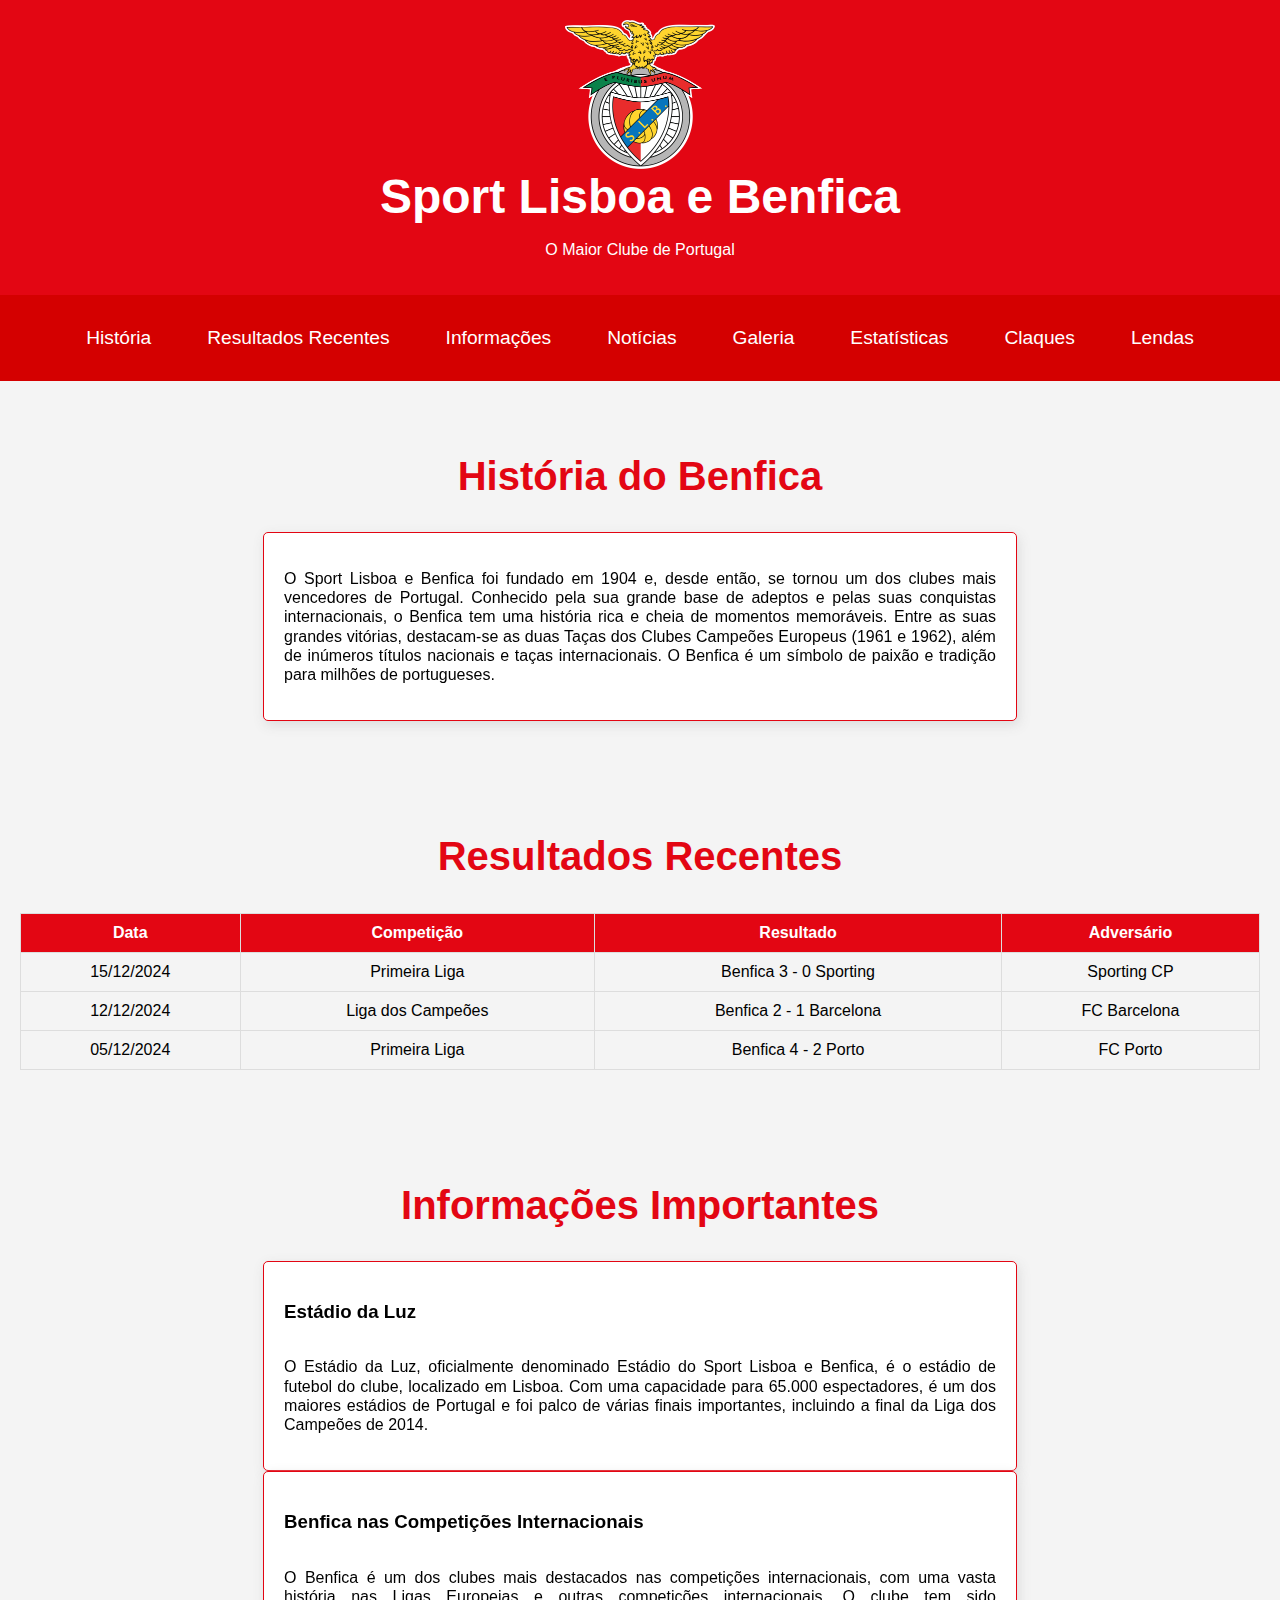
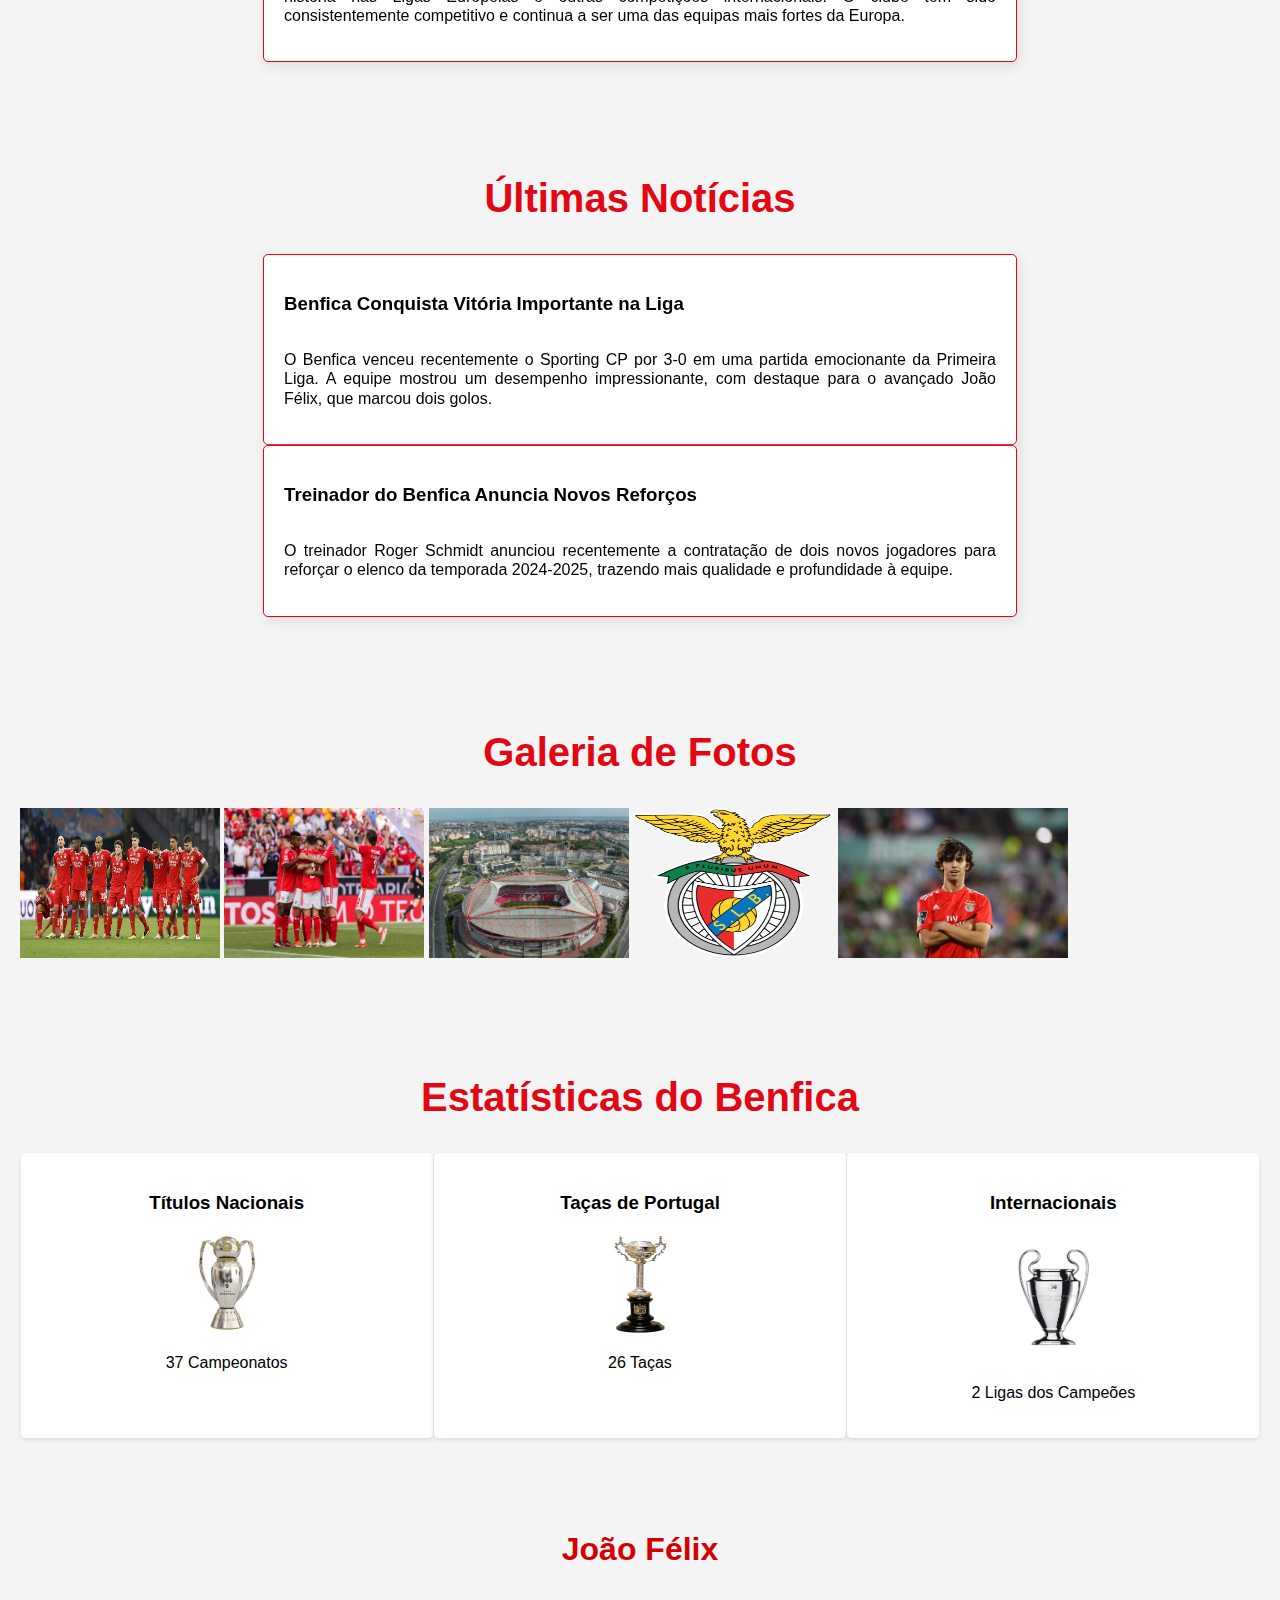
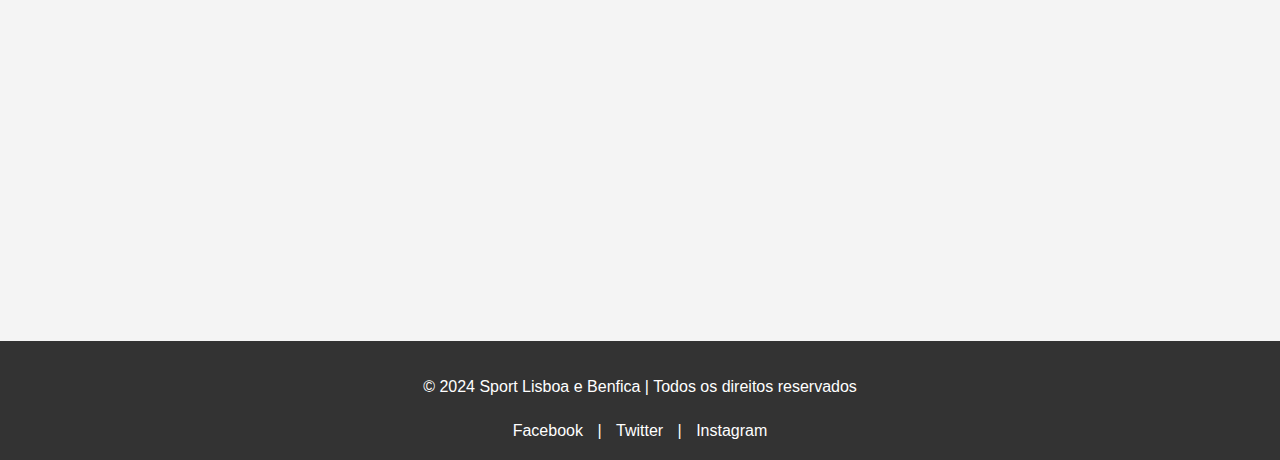
<file: index.html>
<!DOCTYPE html>
<html lang="pt">
<head>
    <meta charset="UTF-8">
    <meta name="viewport" content="width=device-width, initial-scale=1.0">
    <title>Benfica - O Maior Clube de Portugal</title>
    <link rel="stylesheet" href="style.css">
</head>
<body>
    <header>
        <img src="SL_Benfica_logo.webp.webp.webp.webp" alt="Logotipo do Benfica">
        <h1>Sport Lisboa e Benfica</h1>
        <p>O Maior Clube de Portugal</p>
    </header>

    <nav>
        <a href="#historia">História</a>
        <a href="#resultados">Resultados Recentes</a>
        <a href="#informacoes">Informações</a>
        <a href="#noticias">Notícias</a>
        <a href="#galeria">Galeria</a>
        <a href="#estatisticas">Estatísticas</a>
        <a href="claques.html">Claques</a>
        <a href="lendas.html">Lendas</a>
    </nav>

    <section id="historia">
        <h2>História do Benfica</h2>
        <div class="card">
            <p>O Sport Lisboa e Benfica foi fundado em 1904 e, desde então, se tornou um dos clubes mais vencedores de Portugal. Conhecido pela sua grande base de adeptos e pelas suas conquistas internacionais, o Benfica tem uma história rica e cheia de momentos memoráveis. Entre as suas grandes vitórias, destacam-se as duas Taças dos Clubes Campeões Europeus (1961 e 1962), além de inúmeros títulos nacionais e taças internacionais. O Benfica é um símbolo de paixão e tradição para milhões de portugueses.</p>
        </div>
    </section>

    <section id="resultados">
        <h2>Resultados Recentes</h2>
        <table class="results-table">
            <thead>
                <tr>
                    <th>Data</th>
                    <th>Competição</th>
                    <th>Resultado</th>
                    <th>Adversário</th>
                </tr>
            </thead>
            <tbody>
                <tr>
                    <td>15/12/2024</td>
                    <td>Primeira Liga</td>
                    <td>Benfica 3 - 0 Sporting</td>
                    <td>Sporting CP</td>
                </tr>
                <tr>
                    <td>12/12/2024</td>
                    <td>Liga dos Campeões</td>
                    <td>Benfica 2 - 1 Barcelona</td>
                    <td>FC Barcelona</td>
                </tr>
                <tr>
                    <td>05/12/2024</td>
                    <td>Primeira Liga</td>
                    <td>Benfica 4 - 2 Porto</td>
                    <td>FC Porto</td>
                </tr>
            </tbody>
        </table>
    </section>

    <section id="informacoes">
        <h2>Informações Importantes</h2>
        <div class="card">
            <h3>Estádio da Luz</h3>
            <p>O Estádio da Luz, oficialmente denominado Estádio do Sport Lisboa e Benfica, é o estádio de futebol do clube, localizado em Lisboa. Com uma capacidade para 65.000 espectadores, é um dos maiores estádios de Portugal e foi palco de várias finais importantes, incluindo a final da Liga dos Campeões de 2014.</p>
        </div>
        <div class="card">
            <h3>Benfica nas Competições Internacionais</h3>
            <p>O Benfica é um dos clubes mais destacados nas competições internacionais, com uma vasta história nas Ligas Europeias e outras competições internacionais. O clube tem sido consistentemente competitivo e continua a ser uma das equipas mais fortes da Europa.</p>
        </div>
    </section>

    <section id="noticias">
        <h2>Últimas Notícias</h2>
        <div class="card">
            <h3>Benfica Conquista Vitória Importante na Liga</h3>
            <p>O Benfica venceu recentemente o Sporting CP por 3-0 em uma partida emocionante da Primeira Liga. A equipe mostrou um desempenho impressionante, com destaque para o avançado João Félix, que marcou dois golos.</p>
        </div>
        <div class="card">
            <h3>Treinador do Benfica Anuncia Novos Reforços</h3>
            <p>O treinador Roger Schmidt anunciou recentemente a contratação de dois novos jogadores para reforçar o elenco da temporada 2024-2025, trazendo mais qualidade e profundidade à equipe.</p>
        </div>
    </section>

    <section id="galeria">
        <h2>Galeria de Fotos</h2>
        <div class="gallery">
            <img src="31f1d7d7cf8b26671f0ec4271b1b0928.webp" alt="" width="200" height="150">
            <img src="mw-1920.webp" alt="" width="200" height="150">
            <img src="pnm_64b54b9068e32839573855.webp.webp" alt="" width="200" height="150">
            <img src="SL_Benfica_logo.webp.webp.webp.webp" alt="" width="200" height="150">
            <img src="doc2019051226226789_3nf12731864760bdefaultlarge_1024.webp.webp" alt="" width="230" height="150">
        </div>
    </section>

    <section id="estatisticas">
        <h2>Estatísticas do Benfica</h2>
        <div class="statistics">
            <div>
                <h3>Títulos Nacionais</h3>
                <img src="Liga Lusitana.webp.webp" alt="Campeonato Português" width="150" height="100">
                <p>37 Campeonatos</p>
            </div>
            <div>
                <h3>Taças de Portugal</h3>
                <img src="F._Taça_de_Portugal.webp" alt="Taça de Portugal" width="100" height="100">
                <p>26 Taças</p>
            </div>
            <div>
                <h3>Internacionais</h3>
                <img src="166f07f50059c351ed0d854ae3b6d673.webp" alt="Liga dos Campeões" width="100" height="130">
                <p>2 Ligas dos Campeões</p>
            </div>
        </div>
    </section>
    <body>
        <p>
            <center>
                <h1 class="joao"> João Félix </h1>
            </center>
         
        </p>
        <center>
        <iframe width="560" height="315" src="https://www.youtube.com/embed/L69HmQ44AhU?si=KDdE4nenvprB4VVh" title="YouTube video player" frameborder="0" allow="accelerometer; autoplay; clipboard-write; encrypted-media; gyroscope; picture-in-picture; web-share" referrerpolicy="strict-origin-when-cross-origin" allowfullscreen></iframe>
    </center>
    </body>

    <footer>
        <p>&copy; 2024 Sport Lisboa e Benfica | Todos os direitos reservados</p>
        <div class="social-media">
            <a href="https://www.facebook.com/SLBenfica" target="_blank">Facebook</a> | 
            <a href="https://twitter.com/slbenfica" target="_blank">Twitter</a> | 
            <a href="https://www.instagram.com/SLBenfica" target="_blank">Instagram</a>
        </div>
    </footer>
</body>
</html>
</file>
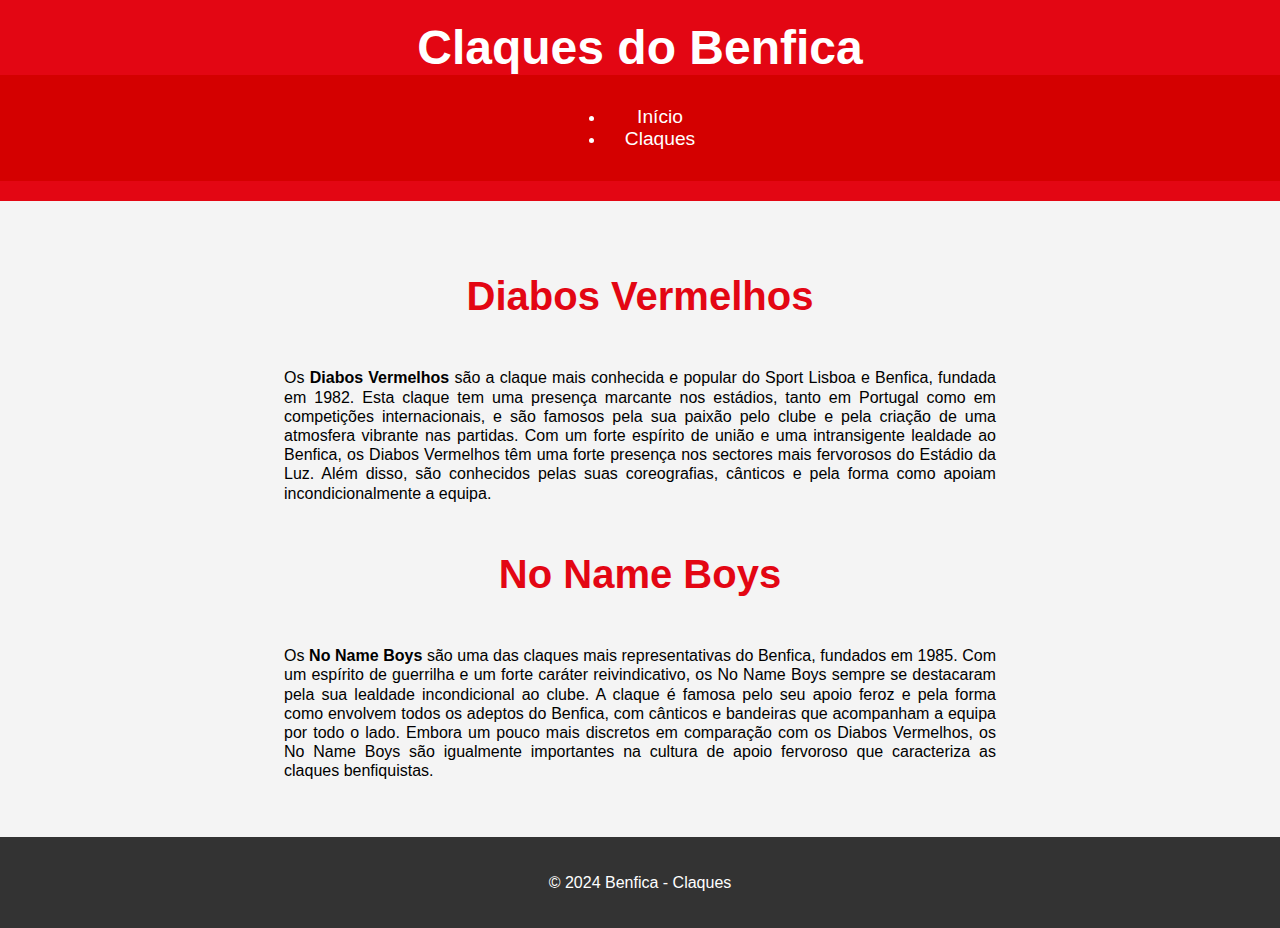
<file: claques.html>
<!DOCTYPE html>
<html lang="pt">
<head>
    <meta charset="UTF-8">
    <meta name="viewport" content="width=device-width, initial-scale=1.0">
    <title>Claques do Benfica</title>
    <link rel="stylesheet" href="style.css">
</head>
<style>
    body {
        font-family: Arial, sans-serif;
        margin: 0;
        padding: 0;
        background-color: #f4f4f4;
    }
    header {
        background-color: #e30613;
        color: white;
        padding: 20px 0;
        text-align: center;
    }
    header h1 {
        margin: 0;
        font-size: 3em;
    }
    nav {
        background-color: #d40000;
        padding: 15px 0;
        text-align: center;
    }
    nav a {
        color: white;
        margin: 0 20px;
        text-decoration: none;
        font-size: 1.2em;
    }
    nav a:hover {
        text-decoration: underline;
    }
    section {
        padding: 40px 20px;
    }
    h2 {
        color: #e30613;
        font-size: 2.5em;
        text-align: center;
    }
    .card {
        background-color: white;
        border: 1px solid #ddd;
        padding: 20px;
        margin: 20px 0;
        border-radius: 5px;
    }
    .card .content {
        margin-top: 10px;
    }
    .results-table {
        width: 100%;
        border-collapse: collapse;
        margin-top: 20px;
    }
    .results-table th, .results-table td {
        border: 1px solid #ddd;
        padding: 10px;
        text-align: center;
    }
    .results-table th {
        background-color: #e30613;
        color: white;
    }
    footer {
        background-color: #333;
        color: white;
        text-align: center;
        padding: 20px;
    }
    .social-media {
        margin-top: 10px;
    }
    .social-media a {
        color: white;
        margin: 0 10px;
        text-decoration: none;
    }
    .social-media a:hover {
        text-decoration: underline;
    }
    .statistics {
        display: flex;
        justify-content: space-around;
        margin-top: 20px;
    }
    .statistics div {
        background-color: #fff;
        padding: 20px;
        border-radius: 5px;
        text-align: center;
        width: 30%;
        box-shadow: 0 2px 5px rgba(0,0,0,0.1);
    }
</style>
<body>
    
    <header>
        <h1>Claques do Benfica</h1>
        <nav>
            <ul>
                <li><a href="index.html">Início</a></li>
               
                <li><a href="claques.html">Claques</a></li>
            </ul>
        </nav>
    </header>
    
    <main>
        <section class="claques">
            <h2>Diabos Vermelhos</h2>
            <p>
                Os <strong>Diabos Vermelhos</strong> são a claque mais conhecida e popular do Sport Lisboa e Benfica, fundada em 1982. Esta claque tem uma presença marcante nos estádios, tanto em Portugal como em competições internacionais, e são famosos pela sua paixão pelo clube e pela criação de uma atmosfera vibrante nas partidas. Com um forte espírito de união e uma intransigente lealdade ao Benfica, os Diabos Vermelhos têm uma forte presença nos sectores mais fervorosos do Estádio da Luz. Além disso, são conhecidos pelas suas coreografias, cânticos e pela forma como apoiam incondicionalmente a equipa.
            </p>

            <h2>No Name Boys</h2>
            <p>
                Os <strong>No Name Boys</strong> são uma das claques mais representativas do Benfica, fundados em 1985. Com um espírito de guerrilha e um forte caráter reivindicativo, os No Name Boys sempre se destacaram pela sua lealdade incondicional ao clube. A claque é famosa pelo seu apoio feroz e pela forma como envolvem todos os adeptos do Benfica, com cânticos e bandeiras que acompanham a equipa por todo o lado. Embora um pouco mais discretos em comparação com os Diabos Vermelhos, os No Name Boys são igualmente importantes na cultura de apoio fervoroso que caracteriza as claques benfiquistas.
            </p>
        </section>
    </main>

    <footer>
        <p>&copy; 2024 Benfica - Claques</p>
    </footer>
</body>
</html>
</file>
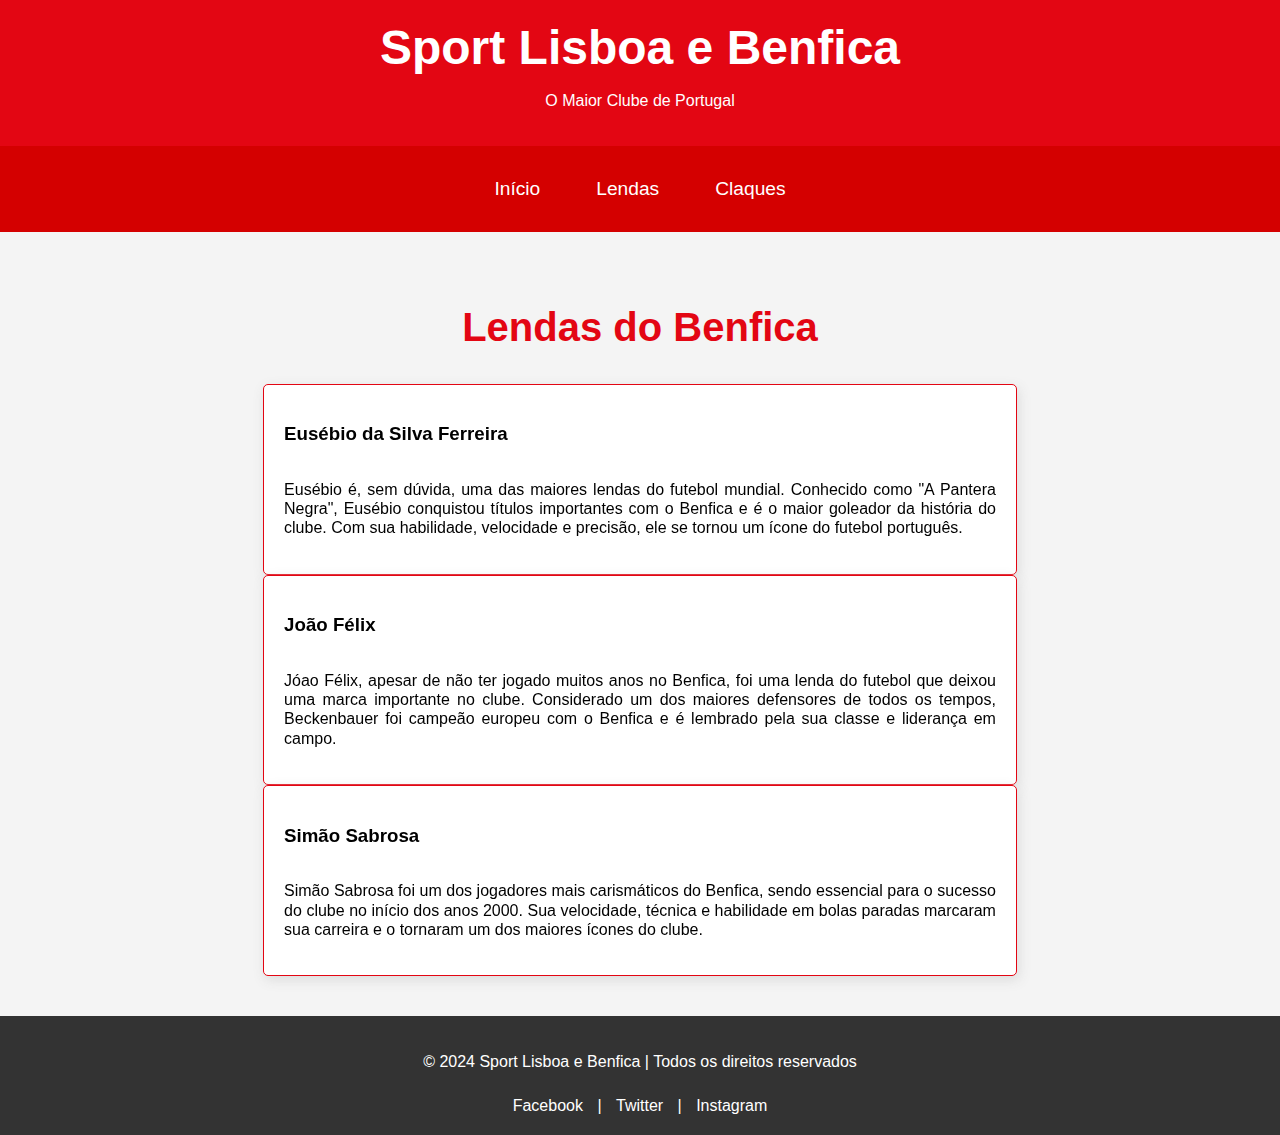
<file: Lendas.html>
<!DOCTYPE html>
<html lang="pt">
<head>
   
    <meta charset="UTF-8">
    <meta name="viewport" content="width=device-width, initial-scale=1.0">
    <title>Lendas do Benfica</title> 
    <link rel="styleheet" href="style.css">
   
</head>
<style>
   
body {
    font-family: Arial, sans-serif;
    margin: 0;
    padding: 0;
    background-color: #f4f4f4;
}
header {
    background-color: #e30613;
    color: white;
    padding: 20px 0;
    text-align: center;
}
header img {
    display: block;
    margin: 0 auto;
    width: 150px;
    height: auto;
}
header h1 {
    margin: 0;
    font-size: 3em;
}
nav {
    background-color: #d40000;
    padding: 2em;
    text-align: center;
    display: flex;
    flex-wrap: wrap;
    gap: 1rem;
    align-items: center;
    justify-content: center;
    
}
nav a {
    color: white;
    margin: 0 20px;
    text-decoration: none;
    font-size: 1.2em;
}
nav a:hover {
    text-decoration: underline;
}
section {
    padding: 40px 20px;
}
h2 {
    color: #e30613;
    font-size: 2.5em;
    text-align: center;
}
.card {
    background-color: white;
    border: 1px solid #e30613;
    padding: 20px;
    margin: 20px 0;
    border-radius: 5px;
    width: fit-content;
    margin: auto;
    filter: drop-shadow(2px 4px 6px gainsboro);

}
.results-table {
    width: 100%;
    border-collapse: collapse;
    margin-top: 20px;
}
.results-table th, .results-table td {
    border: 1px solid #ddd;
    padding: 10px;
    text-align: center;
}
.results-table th {
    background-color: #e30613;
    color: white;
}
footer {
    background-color: #333;
    color: white;
    text-align: center;
    padding: 20px;
}
.social-media {
    margin-top: 10px;
}
.social-media a {
    color: white;
    margin: 0 10px;
    text-decoration: none;
}
.social-media a:hover {
    text-decoration: underline;
}
.statistics {
    display: flex;
    justify-content: space-around;
    margin-top: 20px;
}
.statistics div {
    background-color: #fff;
    padding: 20px;
    border-radius: 5px;
    text-align: center;
    width: 30%;
    box-shadow: 0 2px 5px rgba(0,0,0,0.1);
}

p {
    max-width: 80ch;
    text-align: justify;
    line-height: 1.2em;
    text-wrap-mode: wrap;
    width: fit-content;
    margin: auto;
    padding: 1rem 0 1rem 0;
}

.joao{
   color: #d40000; 
} 
</style>
<body>
    <header>
        
        <h1>Sport Lisboa e Benfica</h1>
        <p>O Maior Clube de Portugal</p>
    </header>

    <nav>
        <a href="index.html">Início</a>
        <a href="lendas.html">Lendas</a>
        <a href="claques.html">Claques</a>

    </nav>

    <section id="lendas">
        <h2>Lendas do Benfica</h2>
        <div class="card">
            <h3>Eusébio da Silva Ferreira</h3>
            <p>Eusébio é, sem dúvida, uma das maiores lendas do futebol mundial. Conhecido como "A Pantera Negra", Eusébio conquistou títulos importantes com o Benfica e é o maior goleador da história do clube. Com sua habilidade, velocidade e precisão, ele se tornou um ícone do futebol português.</p>
        </div>
        <div class="card">
            <h3>João Félix</h3>
            <p>Jóao Félix, apesar de não ter jogado muitos anos no Benfica, foi uma lenda do futebol que deixou uma marca importante no clube. Considerado um dos maiores defensores de todos os tempos, Beckenbauer foi campeão europeu com o Benfica e é lembrado pela sua classe e liderança em campo.</p>
        </div>
        <div class="card">
            <h3>Simão Sabrosa</h3>
            <p>Simão Sabrosa foi um dos jogadores mais carismáticos do Benfica, sendo essencial para o sucesso do clube no início dos anos 2000. Sua velocidade, técnica e habilidade em bolas paradas marcaram sua carreira e o tornaram um dos maiores ícones do clube.</p>
        </div>
    </section>

    <footer>
        <p>&copy; 2024 Sport Lisboa e Benfica | Todos os direitos reservados</p>
        <div class="social-media">
            <a href="#">Facebook</a> | <a href="#">Twitter</a> | <a href="#">Instagram</a>
        </div>
    </footer>
</body>
</html>
</file>
<file: style.css>
body {
    font-family: Arial, sans-serif;
    margin: 0;
    padding: 0;
    background-color: #f4f4f4;
}
header {
    background-color: #e30613;
    color: white;
    padding: 20px 0;
    text-align: center;
}
header img {
    display: block;
    margin: 0 auto;
    width: 150px;
    height: auto;
}
header h1 {
    margin: 0;
    font-size: 3em;
}
nav {
    background-color: #d40000;
    padding: 2em;
    text-align: center;
    display: flex;
    flex-wrap: wrap;
    gap: 1rem;
    align-items: center;
    justify-content: center;
    
}
nav a {
    color: white;
    margin: 0 20px;
    text-decoration: none;
    font-size: 1.2em;
}
nav a:hover {
    text-decoration: underline;
}
section {
    padding: 40px 20px;
}
h2 {
    color: #e30613;
    font-size: 2.5em;
    text-align: center;
}
.card {
    background-color: white;
    border: 1px solid #e30613;
    padding: 20px;
    margin: 20px 0;
    border-radius: 5px;
    width: fit-content;
    margin: auto;
    filter: drop-shadow(2px 4px 6px gainsboro);

}
.results-table {
    width: 100%;
    border-collapse: collapse;
    margin-top: 20px;
}
.results-table th, .results-table td {
    border: 1px solid #ddd;
    padding: 10px;
    text-align: center;
}
.results-table th {
    background-color: #e30613;
    color: white;
}
footer {
    background-color: #333;
    color: white;
    text-align: center;
    padding: 20px;
}
.social-media {
    margin-top: 10px;
}
.social-media a {
    color: white;
    margin: 0 10px;
    text-decoration: none;
}
.social-media a:hover {
    text-decoration: underline;
}
.statistics {
    display: flex;
    justify-content: space-around;
    margin-top: 20px;
}
.statistics div {
    background-color: #fff;
    padding: 20px;
    border-radius: 5px;
    text-align: center;
    width: 30%;
    box-shadow: 0 2px 5px rgba(0,0,0,0.1);
}

p {
    max-width: 80ch;
    text-align: justify;
    line-height: 1.2em;
    text-wrap-mode: wrap;
    width: fit-content;
    margin: auto;
    padding: 1rem 0 1rem 0;
}

.joao{
   color: #d40000; 
}
</file>
